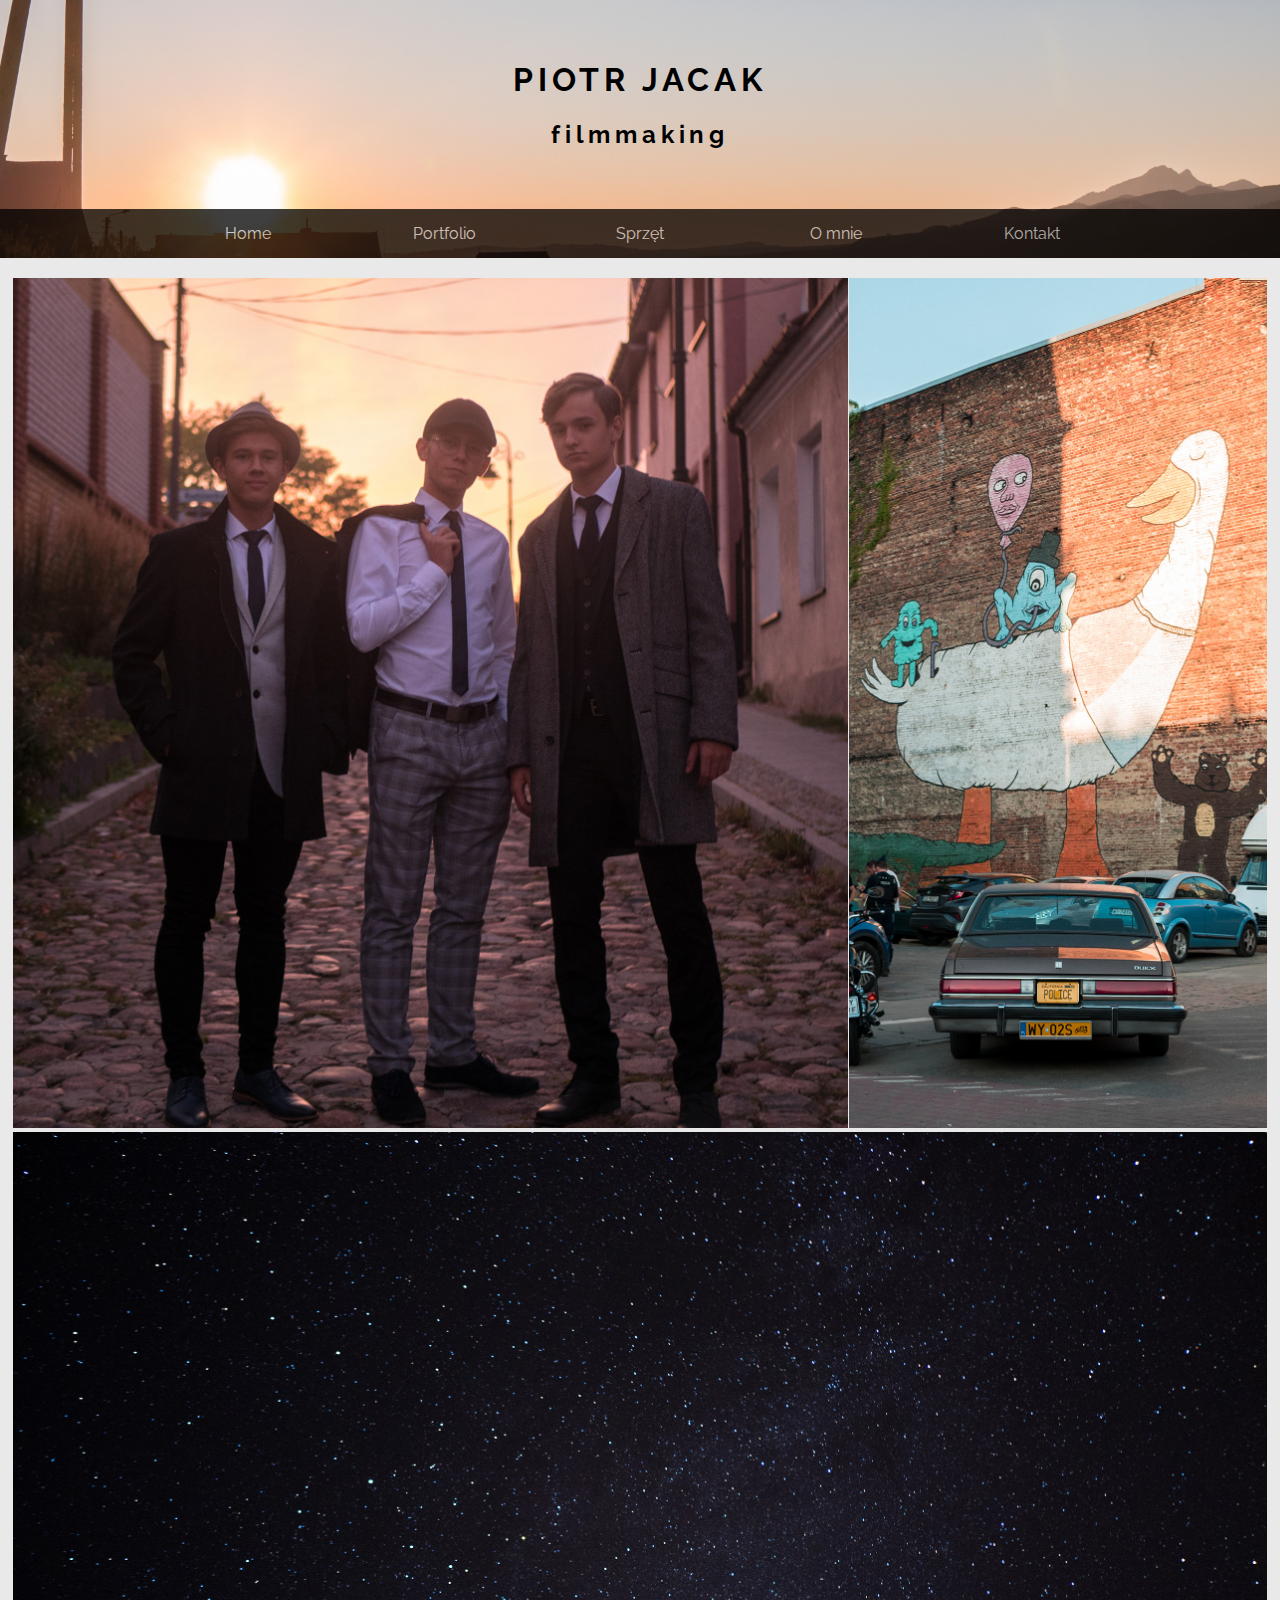
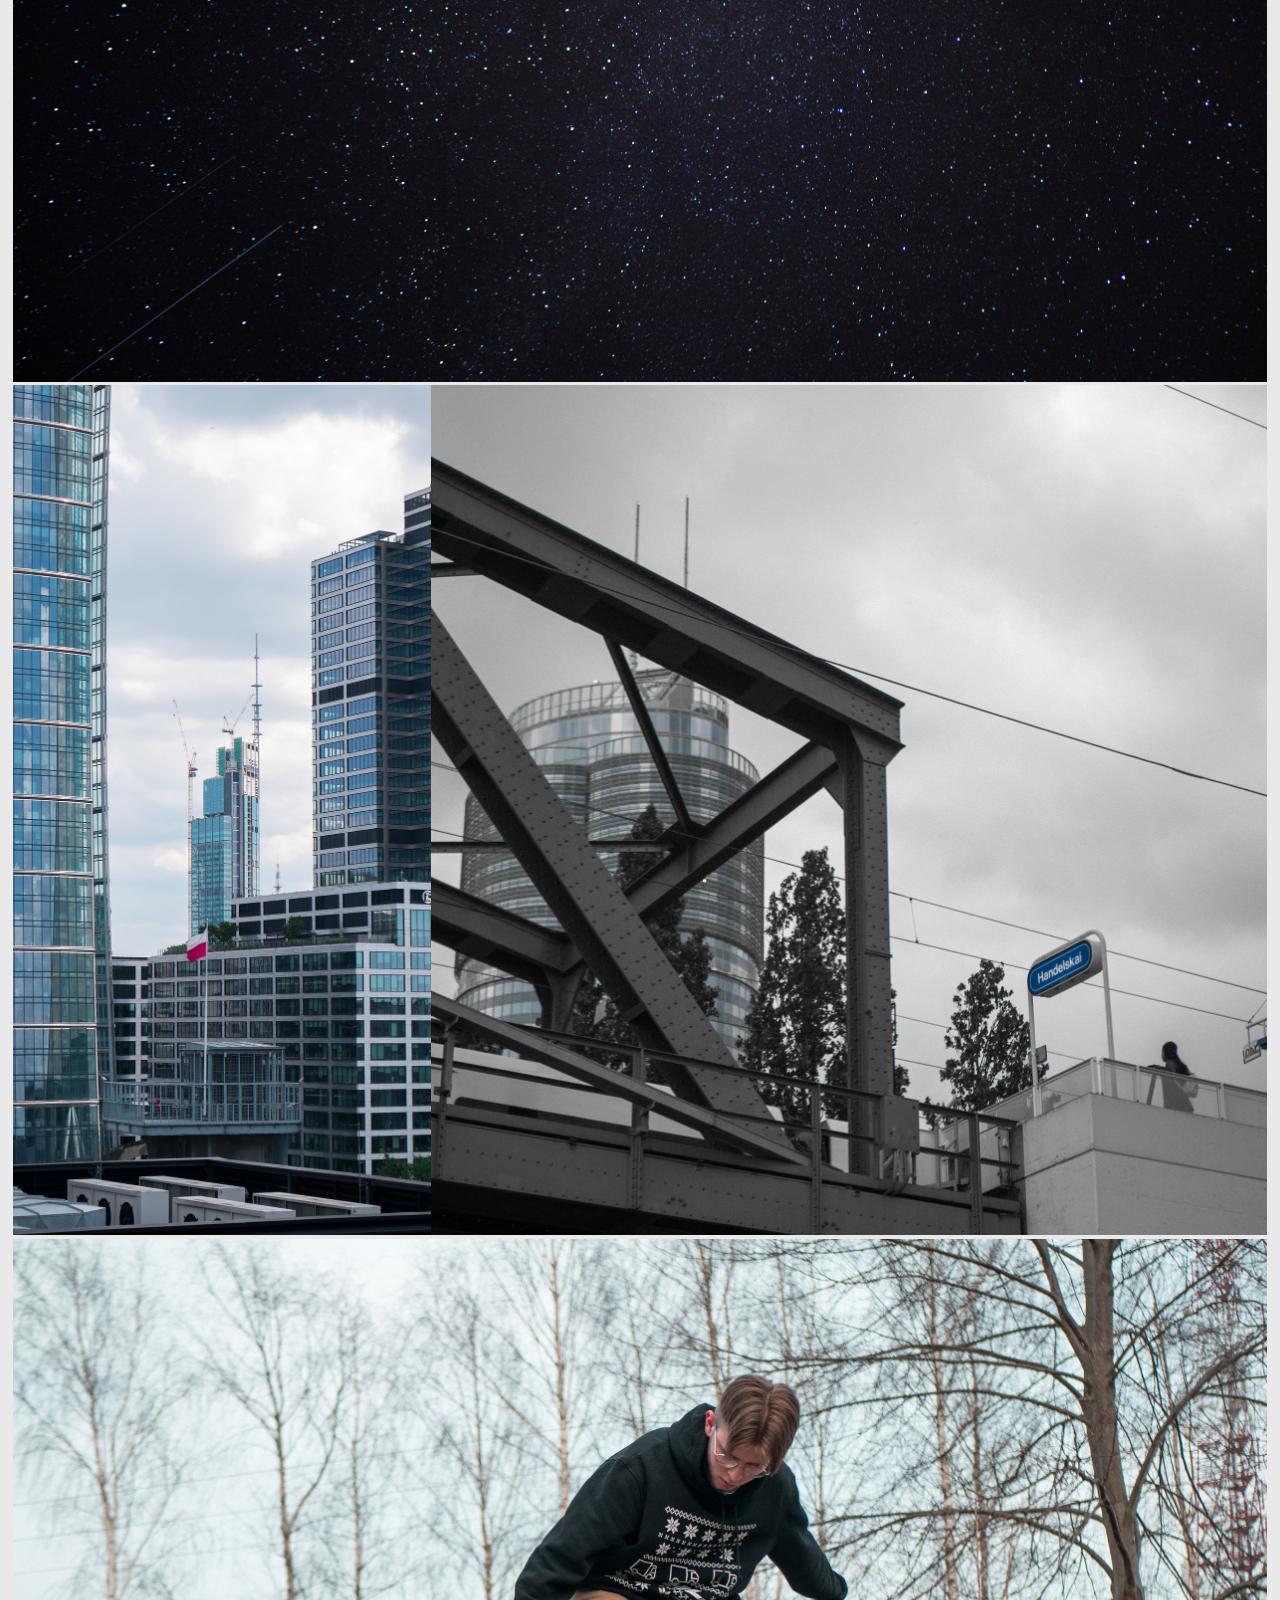
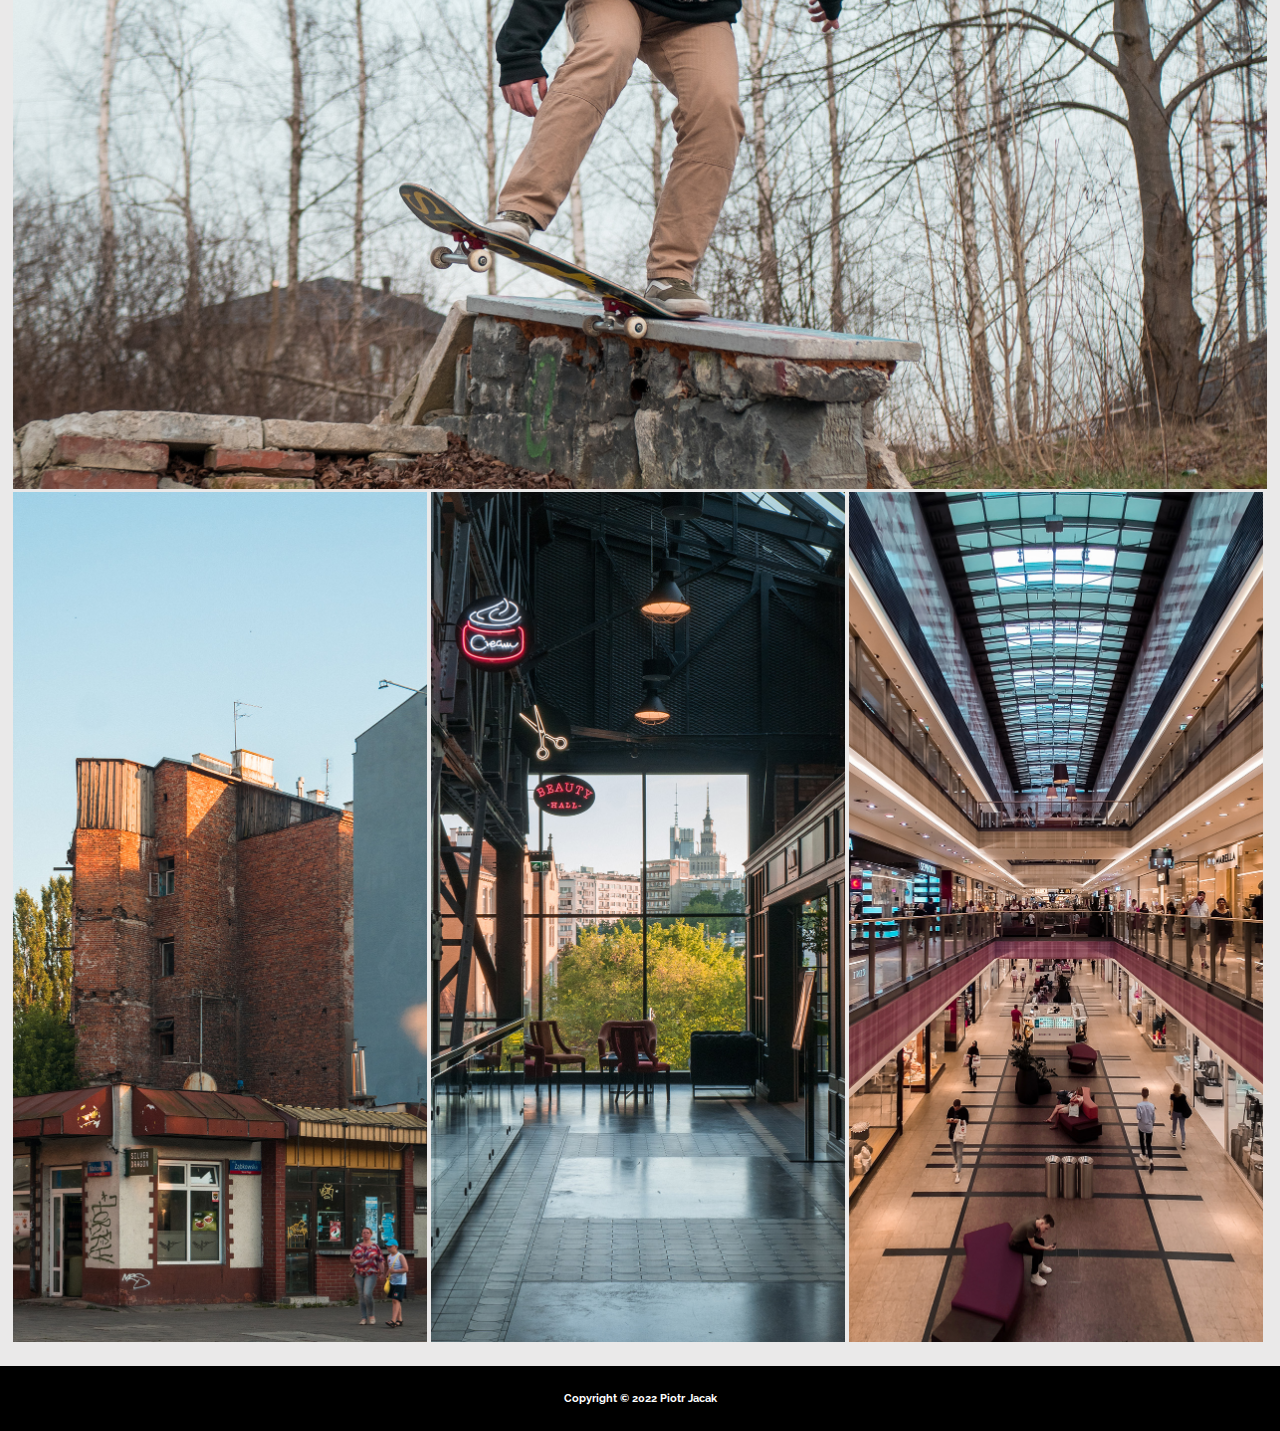
<file: index.html>
<!DOCTYPE html>

<html lang="pl">
<head>
    <meta charset = "UTF-8">
    <meta name="viewport" content="width=device-width, initial-scale=1.0">
    <meta http-equiv="X-UA-Compatible" content="ie=edge">
    <meta name="Piotr Jacak filmmaking" content="Piotr Jacak - website">
    <title>Piotr Jacak</title>
    <link rel="stylesheet" type="text/css" href="css/style.css">
    <link rel="stylesheet" type="text/css" href="css/styleIndex.css">
    <link rel="preconnect" href="https://fonts.googleapis.com">
    <link rel="preconnect" href="https://fonts.gstatic.com" crossorigin>
    <link href="https://fonts.googleapis.com/css2?family=Raleway:wght@100&display=swap" rel="stylesheet">
</head>
<body>
    <header>
        <div class="header">
            <div class="headerImage">
                <div class="headerText">
                    <a href="index.html" style="text-decoration: none; color: black"> 
                        <h1>PIOTR JACAK</h1>
                    </a>
                    <h2>filmmaking</h2>
                </div>
                <div class="navbar">
                    <button type="button" class="navButton" onclick="window.location.href='index.html'">Home</button>
                    <button type="button" class="navButton" onclick="window.location.href='portfolio.html'">Portfolio</button>
                    <button type="button" class="navButton" onclick="window.location.href='gear.html'">Sprzęt</button>
                    <button type="button" class="navButton" onclick="window.location.href='about_me.html'">O mnie</button>
                    <button type="button" class="navButton" onclick="window.location.href='contact.html'">Kontakt</button>
                </div>
            </div>
        </div>
    </header>
    <main>
        <div class="main_index">
            <div class="photosHome">
                <div class="area1">
                </div>
                <div class="area2">
                </div>
                <div class="area3">
                </div>
                <div class="area4">
                </div>
                <div class="area5">
                </div>
                <div class="area6">
                </div>
                <div class="area7">
                </div>
                <div class="area8">
                </div>
                <div class="area9">
                </div>
            </div>
        </div>
    </main>
    <footer>
        <div class="footer">
            <h6>Copyright © 2022 Piotr Jacak</h6>
        </div>
    </footer>
</body>
</html>
</file>
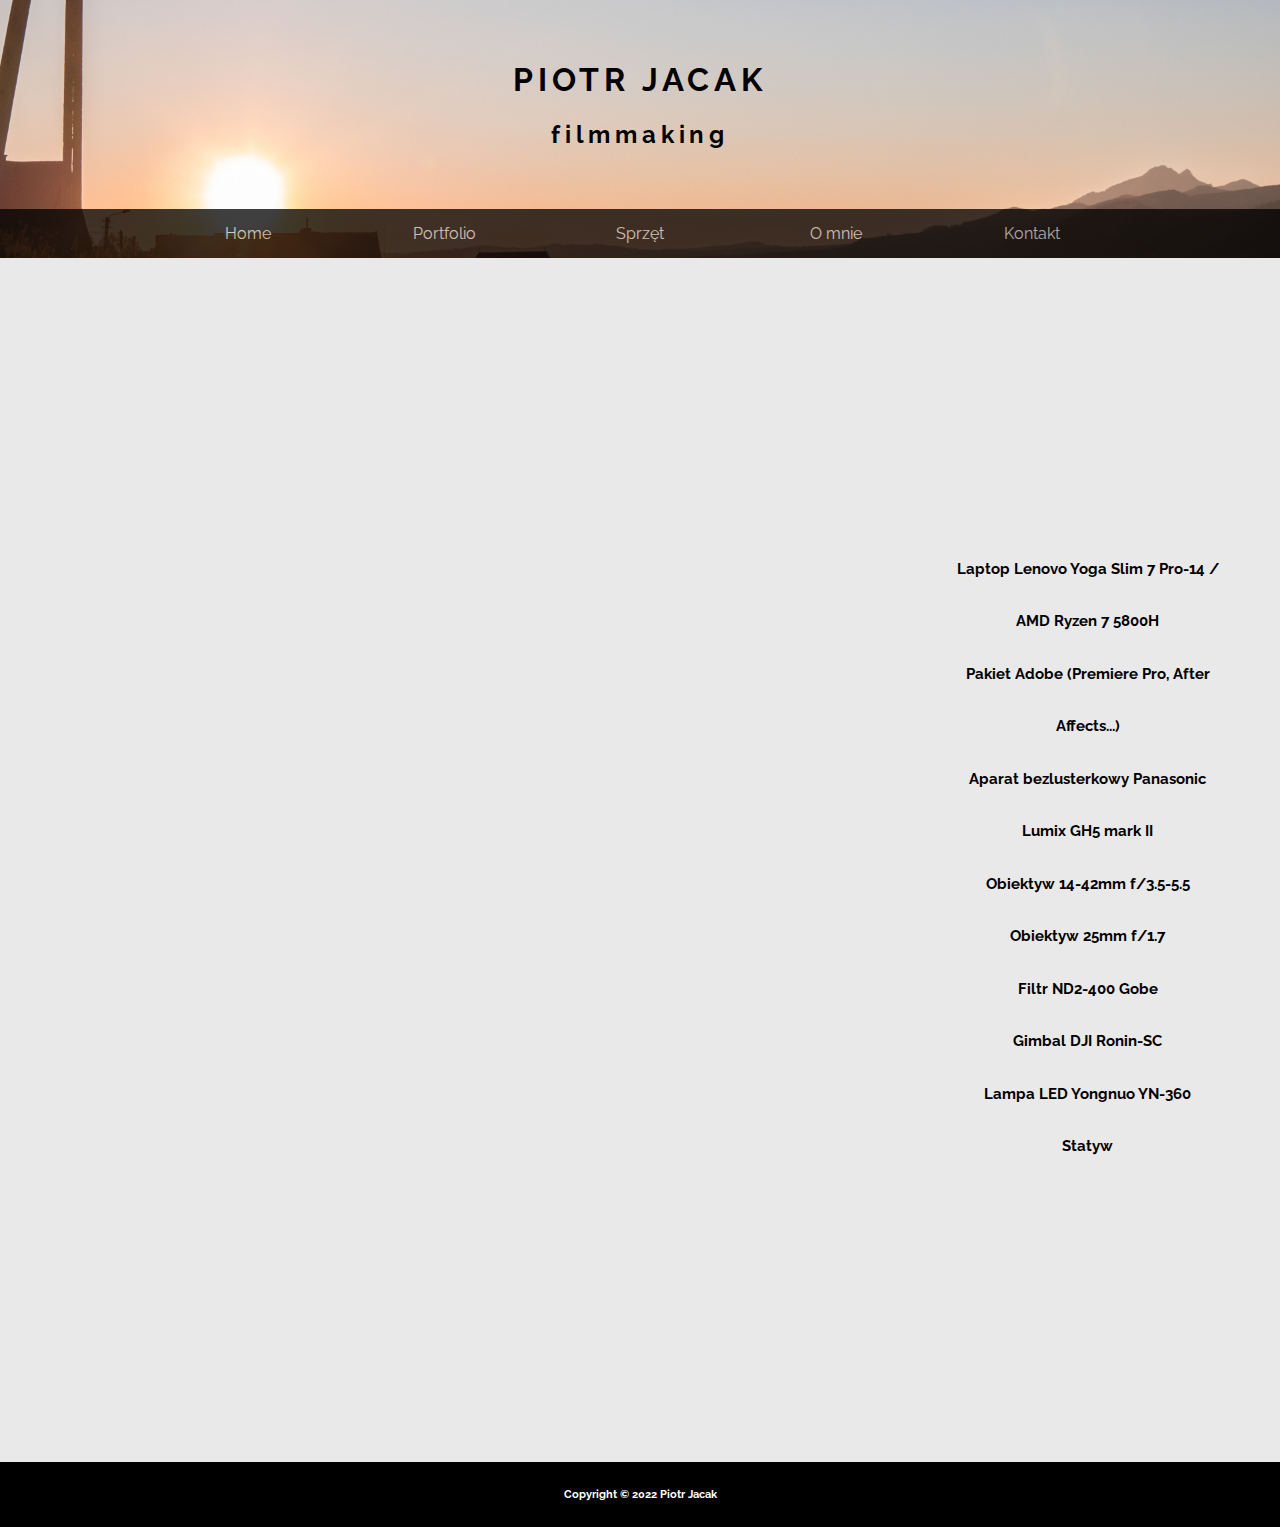
<file: gear.html>
<!DOCTYPE html>

<html lang="pl">
<head>
    <meta charset = "UTF-8">
    <meta name="viewport" content="width=device-width, initial-scale=1.0">
    <meta http-equiv="X-UA-Compatible" content="ie=edge">
    <meta name="Piotr Jacak filmmaking" content="Piotr Jacak - website">
    <title>Piotr Jacak</title>
    <link rel="stylesheet" type="text/css" href="css/style.css">
    <link rel="stylesheet" type="text/css" href="css/styleGear.css">
    <link rel="preconnect" href="https://fonts.googleapis.com">
    <link rel="preconnect" href="https://fonts.gstatic.com" crossorigin>
    <link href="https://fonts.googleapis.com/css2?family=Raleway:wght@100&display=swap" rel="stylesheet">
</head>
<body>
    <header>
        <div class="header">
            <div class="headerImage">
                    <div class="headerText">
                        <a href="index.html" style="text-decoration: none; color: black"> 
                            <h1>PIOTR JACAK</h1>
                        </a>
                        <h2>filmmaking</h2>
                    </div>
                <div class="navbar">
                    <button type="button" class="navButton" onclick="window.location.href='index.html'">Home</button>
                    <button type="button" class="navButton" onclick="window.location.href='portfolio.html'">Portfolio</button>
                    <button type="button" class="navButton" onclick="window.location.href='gear.html'">Sprzęt</button>
                    <button type="button" class="navButton" onclick="window.location.href='about_me.html'">O mnie</button>
                    <button type="button" class="navButton" onclick="window.location.href='contact.html'">Kontakt</button>
                </div>
            </div>
        </div>
    </header>
    <main>
        <div class="main">
            <div class="gearPhoto">
            </div>
            <div class="gearTextBox">
                <div class="gearText">
                    <p>
                        Laptop Lenovo Yoga Slim 7 Pro-14 / AMD Ryzen 7 5800H<br>
                        Pakiet Adobe (Premiere Pro, After Affects...)<br>
                        Aparat bezlusterkowy Panasonic Lumix GH5 mark II<br>
                        Obiektyw 14-42mm f/3.5-5.5<br>
                        Obiektyw 25mm f/1.7<br>
                        Filtr ND2-400 Gobe <br>
                        Gimbal DJI Ronin-SC<br>
                        Lampa LED Yongnuo YN-360<br>
                        Statyw
                    </p>
                </div>
            </div>
        </div>
    </main>
    <footer>
        <div class="footer">
            <h6>Copyright © 2022 Piotr Jacak</h6>
        </div>
    </footer>
</body>
</html>
</file>
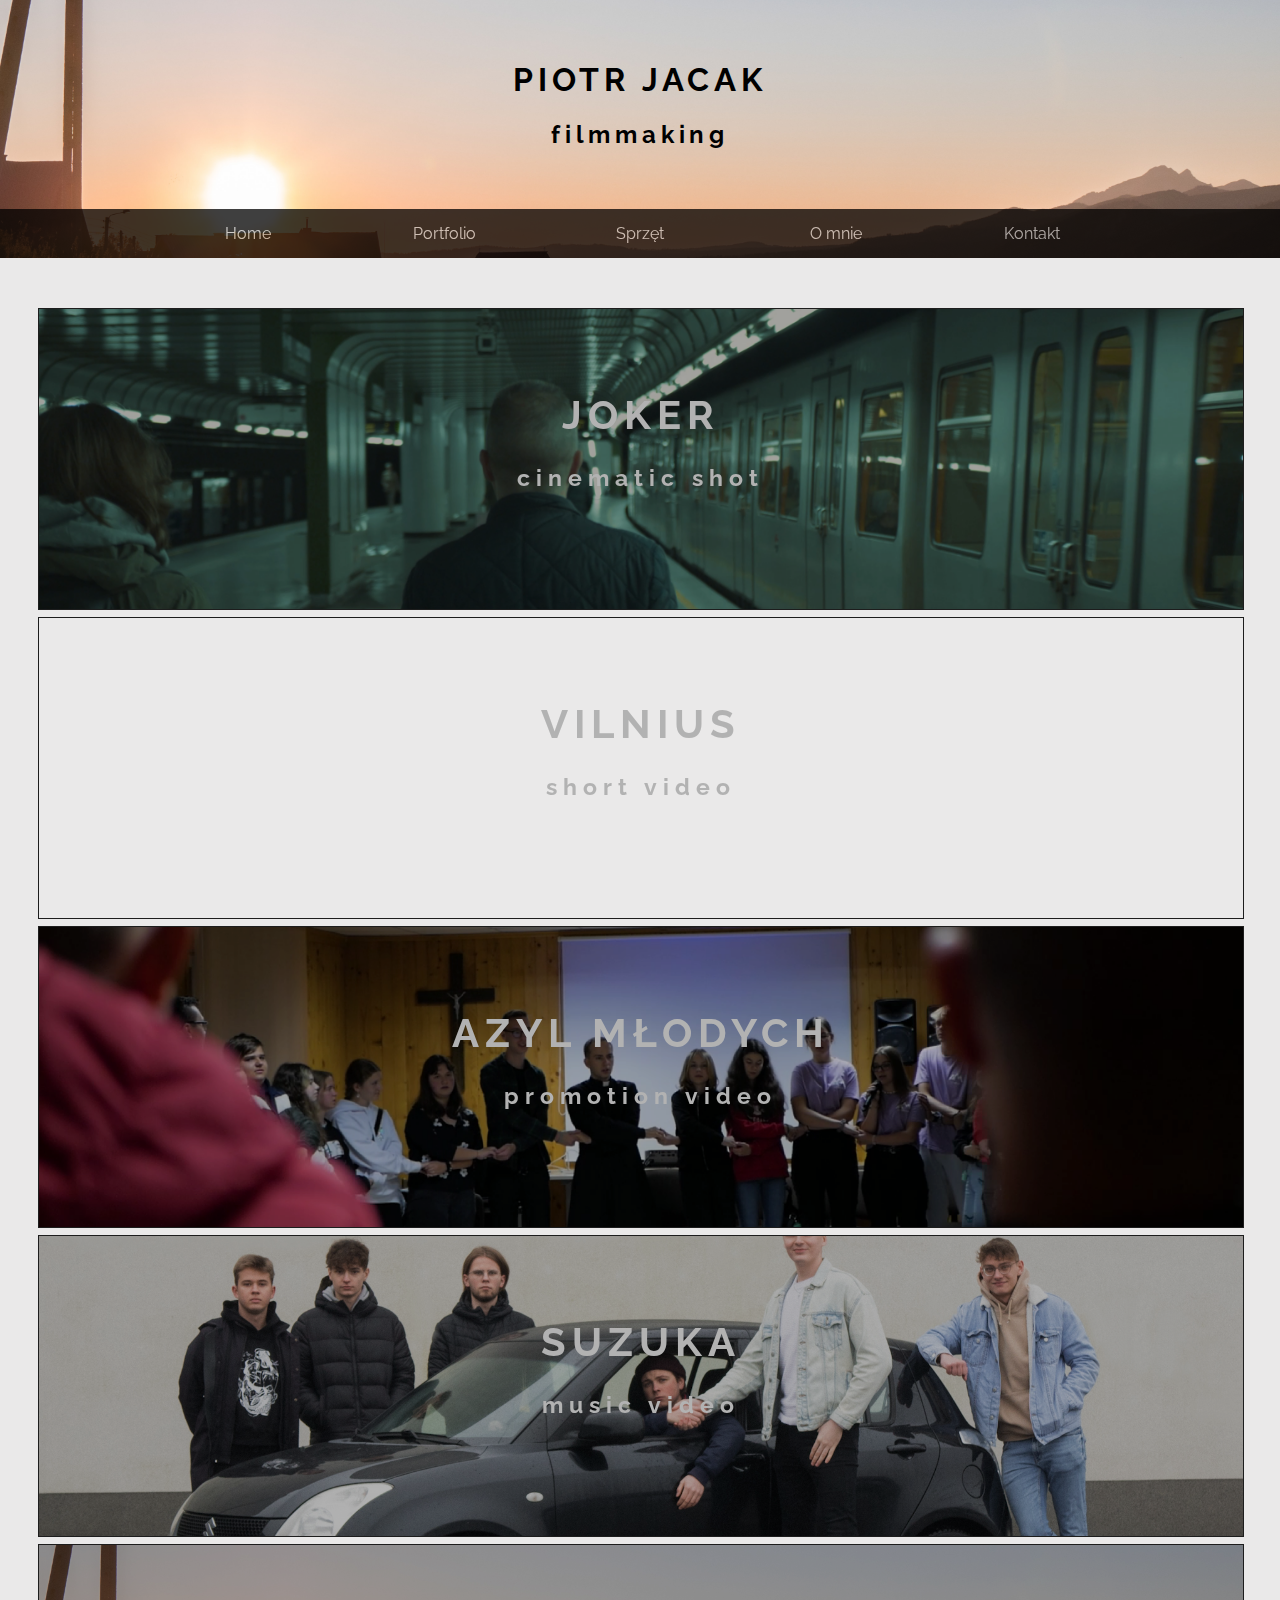
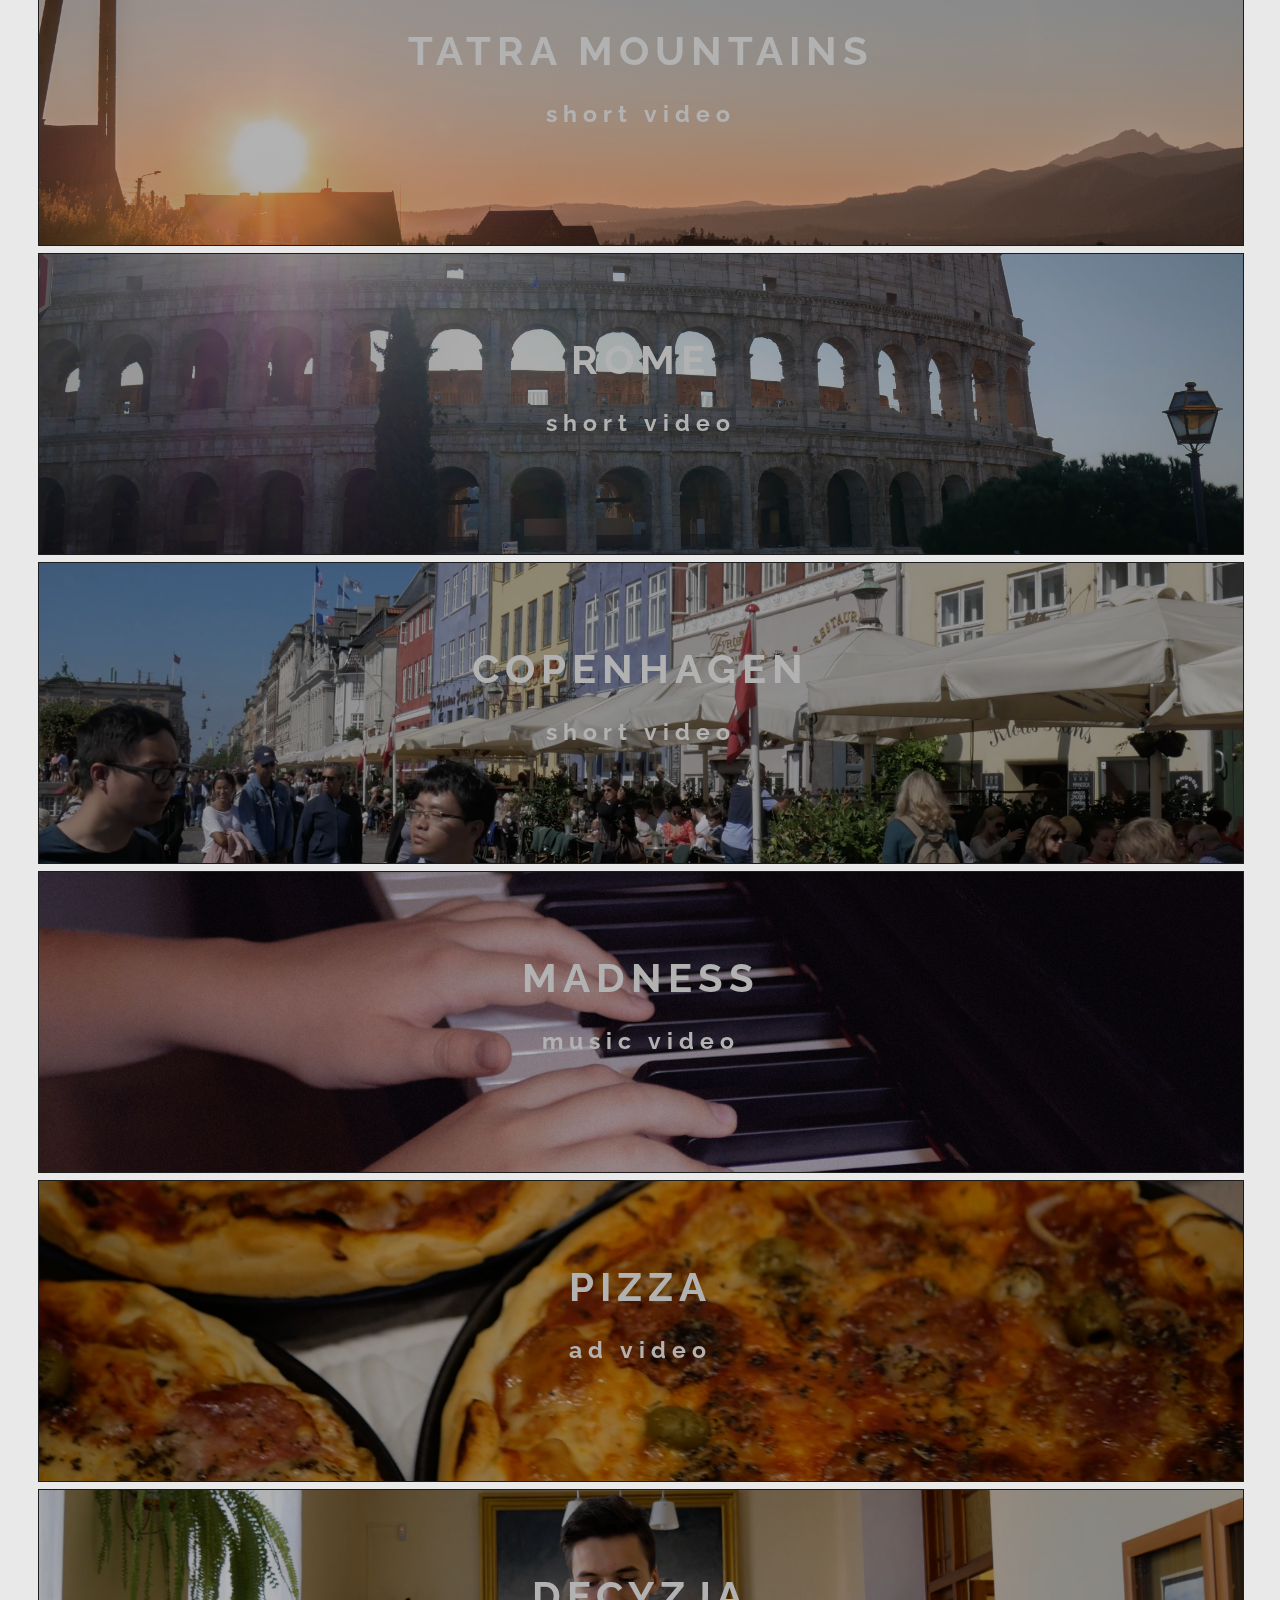
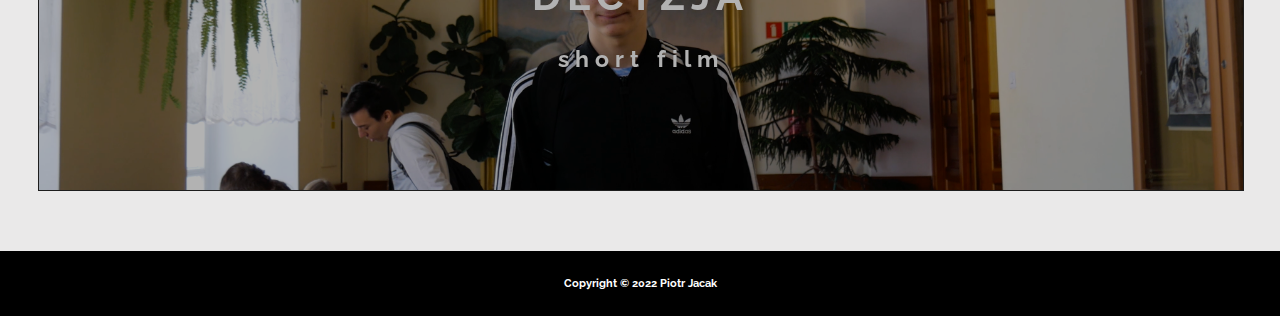
<file: portfolio.html>
<!DOCTYPE html>

<html lang="pl">
<head>
    <meta charset = "UTF-8">
    <meta name="viewport" content="width=device-width, initial-scale=1.0">
    <meta http-equiv="X-UA-Compatible" content="ie=edge">
    <meta name="Piotr Jacak filmmaking" content="Piotr Jacak - website">
    <title>Piotr Jacak</title>
    <link rel="stylesheet" type="text/css" href="css/style.css">
    <link rel="stylesheet" type="text/css" href="css/stylePortfolio.css">
    <link rel="preconnect" href="https://fonts.googleapis.com">
    <link rel="preconnect" href="https://fonts.gstatic.com" crossorigin>
    <link href="https://fonts.googleapis.com/css2?family=Raleway:wght@100&display=swap" rel="stylesheet">
</head>
<body>
    <header>
        <div class="header">
            <div class="headerImage">
                <div class="headerText">
                  <a href="index.html" style="text-decoration: none; color: black"> 
                    <h1>PIOTR JACAK</h1>
                  </a>
                    <h2>filmmaking</h2>
                </div>
                <div class="navbar">
                    <button type="button" class="navButton" onclick="window.location.href='index.html'">Home</button>
                    <button type="button" class="navButton" onclick="window.location.href='portfolio.html'">Portfolio</button>
                    <button type="button" class="navButton" onclick="window.location.href='gear.html'">Sprzęt</button>
                    <button type="button" class="navButton" onclick="window.location.href='about_me.html'">O mnie</button>
                    <button type="button" class="navButton" onclick="window.location.href='contact.html'">Kontakt</button>
                </div>
            </div>
        </div>
    </header>
    <main>
        <div class="mainPortfolio">
          <div class="joker">
            <div class="videoText">
              <h1>JOKER</h1>
              <h3>cinematic shot</h3>
            </div>
          </div>
          <div class="jokerVideo">
            <iframe width="560" height="315" src="https://www.youtube.com/embed/rLTO0YfZnho" title="YouTube video player" frameborder="0" allow="accelerometer; autoplay; clipboard-write; encrypted-media; gyroscope; picture-in-picture" allowfullscreen></iframe>
          </div>

            <div class="vilnius">
              <div class="videoText">
                <h1>VILNIUS</h1>
                <h3>short video</h3>
              </div>
            </div>
            <div class="vilniusVideo">
              <iframe width="560" height="315" src="https://www.youtube.com/embed/AfCilCttbME" title="YouTube video player" frameborder="0" allow="accelerometer; autoplay; clipboard-write; encrypted-media; gyroscope; picture-in-picture" allowfullscreen></iframe>
            </div>
            
            <div class="azyl">
              <div class="videoText">
                <h1>AZYL MŁODYCH</h1>
                <h3>promotion video</h3>
              </div>
            </div>
            <div class="azylVideo">
              <iframe width="560" height="315" src="https://www.youtube.com/embed/kaScwlUfWw8" title="YouTube video player" frameborder="0" allow="accelerometer; autoplay; clipboard-write; encrypted-media; gyroscope; picture-in-picture" allowfullscreen></iframe>
            </div>

            <div class="suzuka">
              <div class="videoText">
                <h1>SUZUKA</h1>
                <h3>music video</h3>
              </div>
            </div>
            <div class="suzukaVideo">
              <iframe width="560" height="315" src="https://www.youtube.com/embed/U15OM3DoT5Y" title="YouTube video player" frameborder="0" allow="accelerometer; autoplay; clipboard-write; encrypted-media; gyroscope; picture-in-picture" allowfullscreen></iframe>
            </div>

            <div class="tatraMountains">
              <div class="videoText">
                <h1>TATRA MOUNTAINS</h1>
                <h3>short video</h3>
              </div>
            </div>
            <div class="tatraMountainsVideo">
              <iframe width="560" height="315" src="https://www.youtube.com/embed/gLHRCueeE4k" title="YouTube video player" frameborder="0" allow="accelerometer; autoplay; clipboard-write; encrypted-media; gyroscope; picture-in-picture" allowfullscreen></iframe>
            </div>

            <div class="rome">
              <div class="videoText">
                <h1>ROME</h1>
                <h3>short video</h3>
              </div>
            </div>
            <div class="romeVideo">
              <iframe width="560" height="315" src="https://www.youtube.com/embed/Mu_B4U1pSsw" title="YouTube video player" frameborder="0" allow="accelerometer; autoplay; clipboard-write; encrypted-media; gyroscope; picture-in-picture" allowfullscreen></iframe>
            </div>

            <div class="copenhagen">
              <div class="videoText">
                <h1>COPENHAGEN</h1>
                <h3>short video</h3>
              </div>
            </div>
            <div class="copenhagenVideo">
              <iframe width="560" height="315" src="https://www.youtube.com/embed/vzX_hxJDLOQ" title="YouTube video player" frameborder="0" allow="accelerometer; autoplay; clipboard-write; encrypted-media; gyroscope; picture-in-picture" allowfullscreen></iframe>
            </div>

            <div class="madness">
              <div class="videoText">
                <h1>MADNESS</h1>
                <h3>music video</h3>
              </div>
            </div>
            <div class="madnessVideo">
              <iframe width="560" height="315" src="https://www.youtube.com/embed/QY4OCwoqANg" title="YouTube video player" frameborder="0" allow="accelerometer; autoplay; clipboard-write; encrypted-media; gyroscope; picture-in-picture" allowfullscreen></iframe>
            </div>

            <div class="pizza">
              <div class="videoText">
                <h1>PIZZA</h1>
                <h3>ad video</h3>
              </div>
            </div>
            <div class="pizzaVideo">
              <iframe width="560" height="315" src="https://www.youtube.com/embed/dQJpN96h3Kg" title="YouTube video player" frameborder="0" allow="accelerometer; autoplay; clipboard-write; encrypted-media; gyroscope; picture-in-picture" allowfullscreen></iframe>
            </div>
            
            <div class="decyzja">
              <div class="videoText">
                <h1>DECYZJA</h1>
                <h3>short film</h3>
              </div>
            </div>
            <div class="decyzjaVideo">
              <iframe width="560" height="315" src="https://www.youtube.com/embed/EVE0kbEWWtQ" title="YouTube video player" frameborder="0" allow="accelerometer; autoplay; clipboard-write; encrypted-media; gyroscope; picture-in-picture" allowfullscreen></iframe>
            </div>
        </div>
    </main>
    <footer>
        <div class="footer">
            <h6>Copyright © 2022 Piotr Jacak</h6>
        </div>
    </footer>

    <script src="js/portfolio.js"></script>
</body>
</html>
</file>
<file: css/style.css>
html {
    scroll-behavior: smooth;
}

body{
    margin:0;
    font-family: 'Raleway', sans-serif;
    /*background-color: #E4E5E6;*/
    /*background-color: #767676; */
    /*background-image: linear-gradient(to right, #2A2A2A, #A1A1A1);*/
    background-color: #EAE9E9;
}

.headerText{
    color: black;
    padding-top: 40px;
    padding-bottom: 40px;
    width: 100%;
    text-align: center;
    letter-spacing: 0.3em;
    margin-bottom: 0;
}
.headerImage {
    background-image: url("https://piotrjacak.github.io/images/header.jpg");
    background-position: center;
    background-repeat: no-repeat;
    position: relative;
    max-width: 100%;
    height: auto;
    background-size: cover;
}

.navbar{
    background-color: black;
    color: white;
    margin-top:0;
    padding:0;
    text-align: center;
    opacity: 0.75;
}

.navButton {
    background-color: black;
    border: none;
    color: white;
    padding: 15px;
    margin: 0;
    text-decoration: none;
    text-align: center;
    display: inline-block;
    font-size: 16px;
    font-family: 'Raleway', sans-serif;
    width: 15%;
    opacity: 0.75;
    transition-duration: 0.4s;
    cursor: pointer;
}
.navButton:hover {
    background-color: #A1A1A1;
}

/* FOOTER */
.footer{
    text-align: center;
    padding: 1px;
    background-color: black;
    color: white;
}
</file>
<file: css/styleIndex.css>
/* INDEX */


.main_index {
    height: auto;
    text-align: center;
    /*background-image: linear-gradient(to right, #2A2A2A, #A1A1A1);*/
    background-color: #EAE9E9;
}
.photosHome {
    width: 98%;
    margin: auto;
    margin-top: 20px;
    margin-bottom: 20px;
}
.area1 {
    width: 66.6%;
    height: 850px;
    margin: 0;
    float: left;
    background-image: url('https://piotrjacak.github.io/images/zdjecie7.jpg');
    background-position: center;
    background-repeat: no-repeat;
    position: relative;
    background-size: cover;
    transition-duration: 0.4s;
}
.area1:hover {
    filter: brightness(60%)
}
.area2 {
    width: 33.3%;
    height: 850px;
    margin: 0;
    display: inline-block;
    background-image: url('https://piotrjacak.github.io/images/zdjecie1.jpg');
    background-position: center;
    background-repeat: no-repeat;
    position: relative;
    background-size: cover;
    transition-duration: 0.4s;
}
.area2:hover {
    filter: brightness(60%)
}
.area3 {
    width: 100%;
    height: 850px;
    margin: auto;
    background-image: url('https://piotrjacak.github.io/images/zdjecie6.jpg');
    background-position: center;
    background-repeat: no-repeat;
    position: relative;
    background-size: cover;
    transition-duration: 0.4s;
}
.area3:hover {
    filter: brightness(60%)
}
.area4 {
    width: 33.3%;
    height: 850px;
    margin-top: 3px;
    float: left;
    background-image: url('https://piotrjacak.github.io/images/zdjecie3.jpg');
    background-position: center;
    background-repeat: no-repeat;
    position: relative;
    background-size: cover;
    transition-duration: 0.4s;
}
.area4:hover {
    filter: brightness(60%)
}
.area5 {
    width: 66.6%;
    height: 850px;
    margin-top: 3px;
    display: inline-block;
    background-image: url('https://piotrjacak.github.io/images/zdjecie9.jpg');
    background-position: center;
    background-repeat: no-repeat;
    position: relative;
    background-size: cover;
    transition-duration: 0.4s;
}
.area5:hover {
    filter: brightness(60%)
}
.area6 {
    width: 100%;
    height: 850px;
    margin: auto;
    background-image: url('https://piotrjacak.github.io/images/zdjecie8.jpg');
    background-position: center;
    background-repeat: no-repeat;
    position: relative;
    background-size: cover;
    transition-duration: 0.4s;
}
.area6:hover {
    filter: brightness(60%)
}
.area7 {
    width: 33%;
    height: 850px;
    float:left;
    margin-top: 3px;
    background-image: url('https://piotrjacak.github.io/images/zdjecie2.jpg');
    background-position: center;
    background-repeat: no-repeat;
    position: relative;
    background-size: cover;
    transition-duration: 0.4s;
}
.area7:hover {
    filter: brightness(60%)
}
.area8 {
    width: 33%;
    height: 850px;
    display: inline-block;
    margin-top: 3px;
    background-image: url('https://piotrjacak.github.io/images/zdjecie4.jpg');
    background-position: center;
    background-repeat: no-repeat;
    position: relative;
    background-size: cover;
    transition-duration: 0.4s;
}
.area8:hover {
    filter: brightness(60%)
}
.area9 {
    width: 33%;
    height: 850px;
    display: inline-block;
    margin-top: 3px;
    background-image: url('https://piotrjacak.github.io/images/zdjecie5.jpg');
    background-position: center;
    background-repeat: no-repeat;
    position: relative;
    background-size: cover;
    transition-duration: 0.4s;
}
.area9:hover {
    filter: brightness(60%)
}
</file>
<file: css/styleGear.css>
/* GEAR */


.main_gear {
    height: auto;
    text-align: center;
    background-color: #E4E5E6;
}
.gearPhoto {
    width: 70%;
    height: 1200px;
    margin: 0;
    display: inline-block;
    background-image: url('https://piotrjacak.github.io/images/1658906125095.jpg');
    background-position: center;
    background-repeat: no-repeat;
    position: relative;
    background-size: cover;
    transition-duration: 0.4s;
}
.gearPhoto:hover {
    filter: brightness(70%);
}
.gearTextBox {
    width: 30%;
    height: 1200px;
    margin: 0;
    float: right;
}
.gearText {
    width: 70%;
    height: 1200px;
    margin: auto;
    border-radius: 2%;
    line-height: 3.5em;
    font-size: 15px;
    font-weight: bold;
    text-align: center;
    display: flex;
    justify-content: center;
    align-content: center;
    flex-direction: column;

}
</file>
<file: css/stylePortfolio.css>
/* PORTFOLIO */

.mainPortfolio {
    height: auto;
    text-align: center;
    /*background-color: #E4E5E6;*/
    /* background-color: #767676; */
    /*background-image: linear-gradient(to right, #2A2A2A, #A1A1A1);*/
    background-color: #EAE9E9;
}

.joker {
    width: 94%;
    height: 300px;
    background-image: url('https://piotrjacak.github.io/images/joker.png');
    background-position: center;
    background-repeat: no-repeat;
    background-size: 100%;
    position: relative;
    position: center;
    margin-top: 50px;
    margin-left: 3%;
    margin-right: 3%;
    margin-bottom: 7px;
    border-style: solid;
    border-width: 1px;
    border-color: #2A2A2A;
    filter: brightness(70%);
    transition-duration: 0.5s;
    transition: transform .5s ease;
}
.joker:hover{
    filter: brightness(100%);
    transform: scale(1.03);
}
.jokerVideo{
    width: 92%;
    height: 400px;
    margin-left: 4%;
    margin-right: 4%;
    padding-top: 50px;
}

.vilnius {
    width: 94%;
    height: 300px;
    background-image: url('https://piotrjacak.github.io/images/vilnius.png');
    background-position: center;
    background-repeat: no-repeat;
    background-size: 100%;
    position: relative;
    position: center;
    margin-left: 3%;
    margin-right: 3%;
    margin-bottom: 7px;
    border-style: solid;
    border-width: 1px;
    border-color: #2A2A2A;
    filter: brightness(70%);
    transition-duration: 0.5s;
    transition: transform .5s ease;
}
.vilnius:hover{
    filter: brightness(100%);
    transform: scale(1.03);
}
.vilniusVideo{
    width: 92%;
    height: 400px;
    margin-left: 4%;
    margin-right: 4%;
    padding-top: 50px;
}

.azyl {
    width: 94%;
    height: 300px;
    background-image: url('https://piotrjacak.github.io/images/azyl2.png');
    background-size: 100%;
    background-position: center;
    background-repeat: no-repeat;
    position: relative;
    position: center;
    margin-left: 3%;
    margin-right: 3%;
    margin-bottom: 7px;
    border-style: solid;
    border-width: 1px;
    border-color: #2A2A2A;
    filter: brightness(70%);
    transition-duration: 0.5s;
    transition: transform .5s ease;
}
.azyl:hover{
    filter: brightness(100%);
    transform: scale(1.03);
}
.azylVideo{
    width: 92%;
    height: 400px;
    margin-left: 4%;
    margin-right: 4%;
    padding-top: 50px;
}

.rome {
    width: 94%;
    height: 300px;
    background-image: url('https://piotrjacak.github.io/images/P1040804.JPG');
    background-size: cover;
    background-position: center;
    background-repeat: no-repeat;
    background-size: 100%;
    position: relative;
    margin-left: 3%;
    margin-right: 3%;
    margin-bottom: 7px;
    border-style: solid;
    border-width: 1px;
    border-color: #2A2A2A;
    filter: brightness(70%);
    transition: transform .5s ease;
    transition-duration: 0.5s;
}
.rome:hover{
    filter: brightness(100%);
    transform: scale(1.03);
}
.romeVideo{
    width: 92%;
    height: 400px;
    margin-left: 4%;
    margin-right: 4%;
    padding-top: 50px;
}
.copenhagen {
    width: 94%;
    height: 300px;
    background-image: url('https://piotrjacak.github.io/images/copenhagen.png');
    background-position: center;
    background-repeat: no-repeat;
    background-size: 100%;
    position: relative;
    margin-left: 3%;
    margin-right: 3%;
    margin-bottom: 7px;
    border-style: solid;
    border-width: 1px;
    border-color: #2A2A2A;
    filter: brightness(70%);
    transition-duration: 0.5s;
    transition: transform .5s ease;
}
.copenhagen:hover{
    filter: brightness(100%);
    transform: scale(1.03);
}
.copenhagenVideo{
    width: 92%;
    height: 400px;
    margin-left: 4%;
    margin-right: 4%;
    padding-top: 50px;
}
.tatraMountains {
    width: 94%;
    height: 300px;
    background-image: url('https://piotrjacak.github.io/images/header.jpg');
    background-position: center;
    background-repeat: no-repeat;
    background-size: 100%;
    position: relative;
    margin-left: 3%;
    margin-right: 3%;
    margin-bottom: 7px;
    border-style: solid;
    border-width: 1px;
    border-color: #2A2A2A;
    background-size: cover;
    filter: brightness(70%);
    transition: transform .5s ease;
    transition-duration: 0.5s;
}
.tatraMountains:hover{
    filter: brightness(100%);
    transform: scale(1.03);
}
.tatraMountainsVideo{
    width: 92%;
    height: 400px;
    margin-left: 4%;
    margin-right: 4%;
    padding-top: 50px;
}
.suzuka {
    width: 94%;
    height: 300px;
    background-image: url('https://piotrjacak.github.io/images/miniatura2.jpg');
    background-position: center;
    background-repeat: no-repeat;
    background-size: 100%;
    position: relative;
    position: center;
    margin-left: 3%;
    margin-right: 3%;
    margin-bottom: 7px;
    border-style: solid;
    border-width: 1px;
    border-color: #2A2A2A;
    filter: brightness(70%);
    transition-duration: 0.5s;
    transition: transform .5s ease;
}
.suzuka:hover{
    filter: brightness(100%);
    transform: scale(1.03);
}
.suzukaVideo{
    width: 92%;
    height: 400px;
    margin-left: 4%;
    margin-right: 4%;
    padding-top: 50px;
}
.madness{
    width: 94%;
    height: 300px;
    background-image: url('https://piotrjacak.github.io/images/123210800_2791194261124352_5675566567328469580_n.jpg');
    background-position: center;
    background-repeat: no-repeat;
    background-size: 100%;
    position: relative;
    margin-left: 3%;
    margin-right: 3%;
    margin-bottom: 7px;
    border-style: solid;
    border-width: 1px;
    border-color: #2A2A2A;
    filter: brightness(70%);
    transition-duration: 0.5s;
    transition: transform .5s ease;
}
.madness:hover{
    filter: brightness(100%);
    transform: scale(1.03);
}
.madnessVideo{
    width: 92%;
    height: 400px;
    margin-left: 4%;
    margin-right: 4%;
    padding-top: 50px;
}
.pizza {
    width: 94%;
    height: 300px;
    background-image: url('https://piotrjacak.github.io/images/pizza.png');
    background-position: center;
    background-repeat: no-repeat;
    background-size: 100%;
    position: relative;
    margin-left: 3%;
    margin-right: 3%;
    margin-bottom: 7px;
    border-style: solid;
    border-width: 1px;
    border-color: #2A2A2A;
    filter: brightness(70%);
    transition-duration: 0.5s;
    transition: transform .5s ease;
}
.pizza:hover{
    filter: brightness(100%);
    transform: scale(1.03);
}
.pizzaVideo{
    width: 92%;
    height: 400px;
    margin-left: 4%;
    margin-right: 4%;
    padding-top: 50px;
}
.decyzja {
    width: 94%;
    height: 300px;
    background-image: url('https://piotrjacak.github.io/images/decyzja.png');
    background-position: center;
    background-size: 100%;
    background-repeat: no-repeat;
    position: relative;
    margin-left: 3%;
    margin-right: 3%;
    margin-bottom: 60px;
    border-style: solid;
    border-width: 1px;
    border-color: #2A2A2A;
    filter: brightness(70%);
    transition-duration: 0.5s;
    transition: transform .5s ease;
}
.decyzja:hover{
    filter: brightness(100%);
    transform: scale(1.03);
}
.decyzjaVideo{
    width: 92%;
    height: 400px;
    margin-left: 4%;
    margin-right: 4%;
    padding-top: 50px;
}
.videoText {
    color: white;
    font-weight: bold;
    font-size: 20px;
    padding-top: 55px;
    padding-bottom: 40px;
    width: 100%;
    text-align: center;
    letter-spacing: 0.3em;
    position: absolute;
    filter: brightness(100%)
}
</file>
